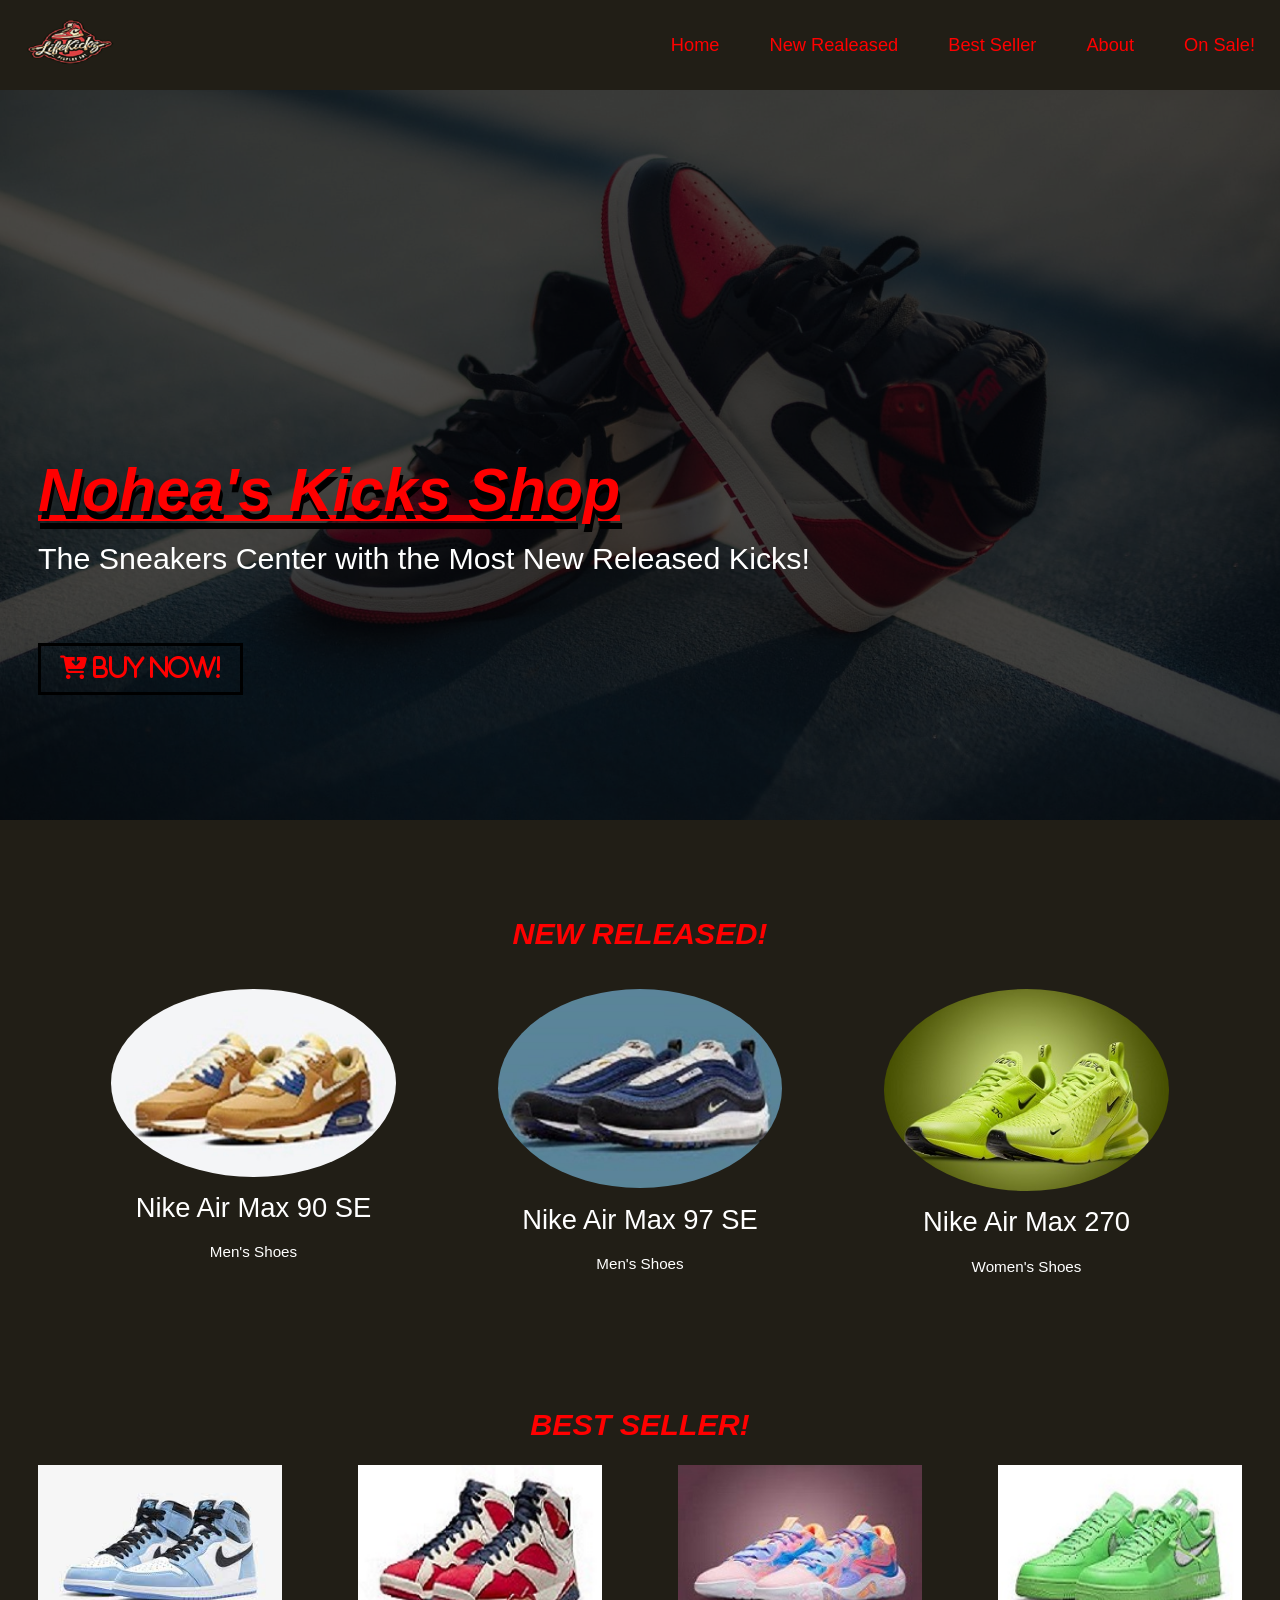
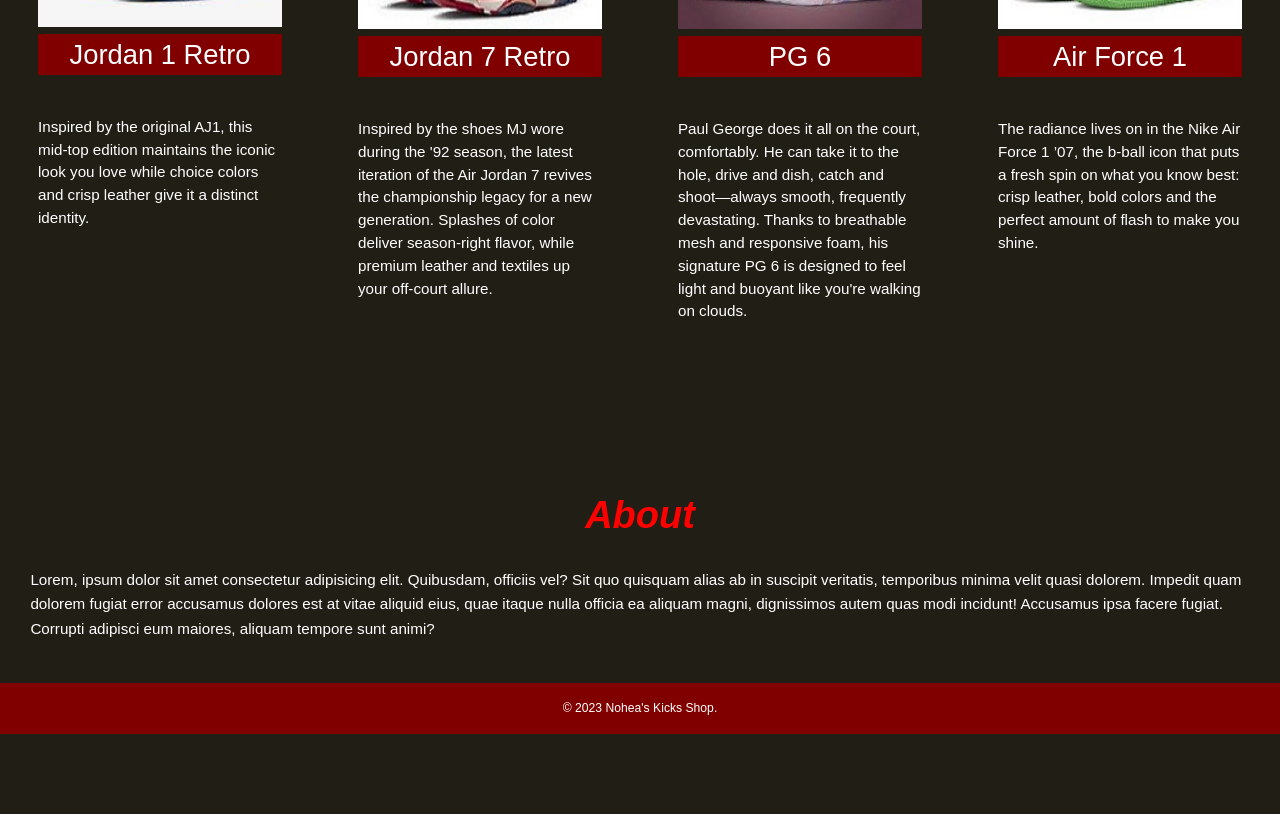
<file: essential_files/coding_examples/css/index.html>
<!DOCTYPE html>
<html lang="en">
<head>
    <meta charset="UTF-8">
    <meta http-equiv="X-UA-Compatible" content="IE=edge">
    <meta name="viewport" content="width=device-width, initial-scale=1.0">
    <title>Nohea's Kicks Shop</title>
    <link rel="shortcut icon" type="image/x-icon" href="images/favicon.ico">

    <link rel="stylesheet" href="css/styles.css">

    <link rel="stylesheet" href="https://cdnjs.cloudflare.com/ajax/libs/font-awesome/6.3.0/css/all.min.css" integrity="sha512-SzlrxWUlpfuzQ+pcUCosxcglQRNAq/DZjVsC0lE40xsADsfeQoEypE+enwcOiGjk/bSuGGKHEyjSoQ1zVisanQ==" crossorigin="anonymous" referrerpolicy="no-referrer"/>
</head>
<body id="home">
    <header class="hero">
        <div id="nav_bar" class="nav_bar">
            <h1 class="logo">
                <a href="#">
                    <img src="images/shop_logo.png" alt="Shop Logo">
                </a>
            </h1>
            <nav>
                <ul>
                    <li><a href="#home">Home</a></li>
                    
                    <li><a href="#new_released">New Realeased</a></li>
                    <li><a href="#best_seller">Best Seller</a></li>
                    <li><a href="#about">About</a></li>
                    <li><a href="https://www.nike.com/w/sale-3yaep?sort=priceAsc" target="_blank">On Sale!</a></li>
                </ul>
            </nav>
        </div>
        <div class="content">
            <h1>Nohea's Kicks Shop</h1>
            <h2>The Sneakers Center with the Most New Released Kicks!</h2>
            <a href="https://www.nike.com/w/new-3n82y" 
            class="btn" 
            target="_blank">
            <i class="fa-solid fa-cart-arrow-down fa-2x" id="cart"> Buy Now!</i>
            </a>
        </div>
    </header>

    <main>
        <!-- NEW RELEASED SECTION -->
        <section id="new_released" 
                class="flex_columns">
            <h1>NEW RELEASED!</h1>
            <div class="flex_items">
                <div>
                    <img src="images/feautured_1.jpg" alt="Featured Shoes 1">
                
                    <h2>Nike Air Max 90 SE</h2>
                    <p>Men's Shoes</p>
                </div>
           
                <div>
                    <img src="images/feautured_2.jpg" alt="Featured Shoes 2">
                    <h2>Nike Air Max 97 SE</h2>
                    <p>Men's Shoes </p>
                </div>

                <div>
                    <img src="images/feautured_3.jpg" alt="Featured Shoes 3">
                    <h2>Nike Air Max 270</h2>
                    <p>Women's Shoes</p>
                </div>
            </div>
        </section>
           <!-- BEST SELLER SECTION -->
        <section id="best_seller" 
                class="flex_columns">
                <h1>BEST SELLER!</h1>
            <div class="row">
                <div class="column">
                    <div class="colomn-1">
                        <img src="images/best_selling_1.jpg" alt="Best Selling 1">
                        <h2>Jordan 1 Retro</h2>
                        <p>Inspired by the original AJ1, this mid-top edition maintains the iconic look you love while choice colors and crisp leather give it a distinct identity.</p>
                    </div>
                </div>

                <div class="column">
                    <div class="colomn-1">
                        <img src="images/best_selling_2.jpg" alt="Best Selling 2">
                        <h2>Jordan 7 Retro</h2>
                        <p>Inspired by the shoes MJ wore during the '92 season, the latest iteration of the Air Jordan 7 revives the championship legacy for a new generation. Splashes of color deliver season-right flavor, while premium leather and textiles up your off-court allure.</p>
                    </div>
                </div>

                <div class="column">
                    <div class="colomn-1">
                        <img src="images/best_selling_3.jpg" alt="Best Selling 3">
                        <h2>PG 6</h2>
                        <p>Paul George does it all on the court, comfortably. He can take it to the hole, drive and dish, catch and shoot—always smooth, frequently devastating. Thanks to breathable mesh and responsive foam, his signature PG 6 is designed to feel light and buoyant like you're walking on clouds.</p>
                    </div>
                </div>

                <div class="column">
                    <div class="colomn-1">
                        <img src="images/best_selling_4.jpg" alt="Best Selling 4">
                        <h2>Air Force 1</h2>
                        <p>The radiance lives on in the Nike Air Force 1 ’07, the b-ball icon that puts a fresh spin on what you know best: crisp leather, bold colors and the perfect amount of flash to make you shine.</p>
                    </div>
                </div>




            </div>
        </section>
        
    </main>
    <div id="about">
        <h1>About</h1>
        <p>Lorem, ipsum dolor sit amet consectetur adipisicing elit. Quibusdam, officiis vel? Sit quo quisquam alias ab in suscipit veritatis, temporibus minima velit quasi dolorem. Impedit quam dolorem fugiat error accusamus dolores est at vitae aliquid eius, quae itaque nulla officia ea aliquam magni, dignissimos autem quas modi incidunt! Accusamus ipsa facere fugiat. Corrupti adipisci eum maiores, aliquam tempore sunt animi?</p>
    </div>

    <footer>
        <p>&copy; 2023 Nohea's Kicks Shop.</p>
    </footer>
    
</body>
</html>
</file>
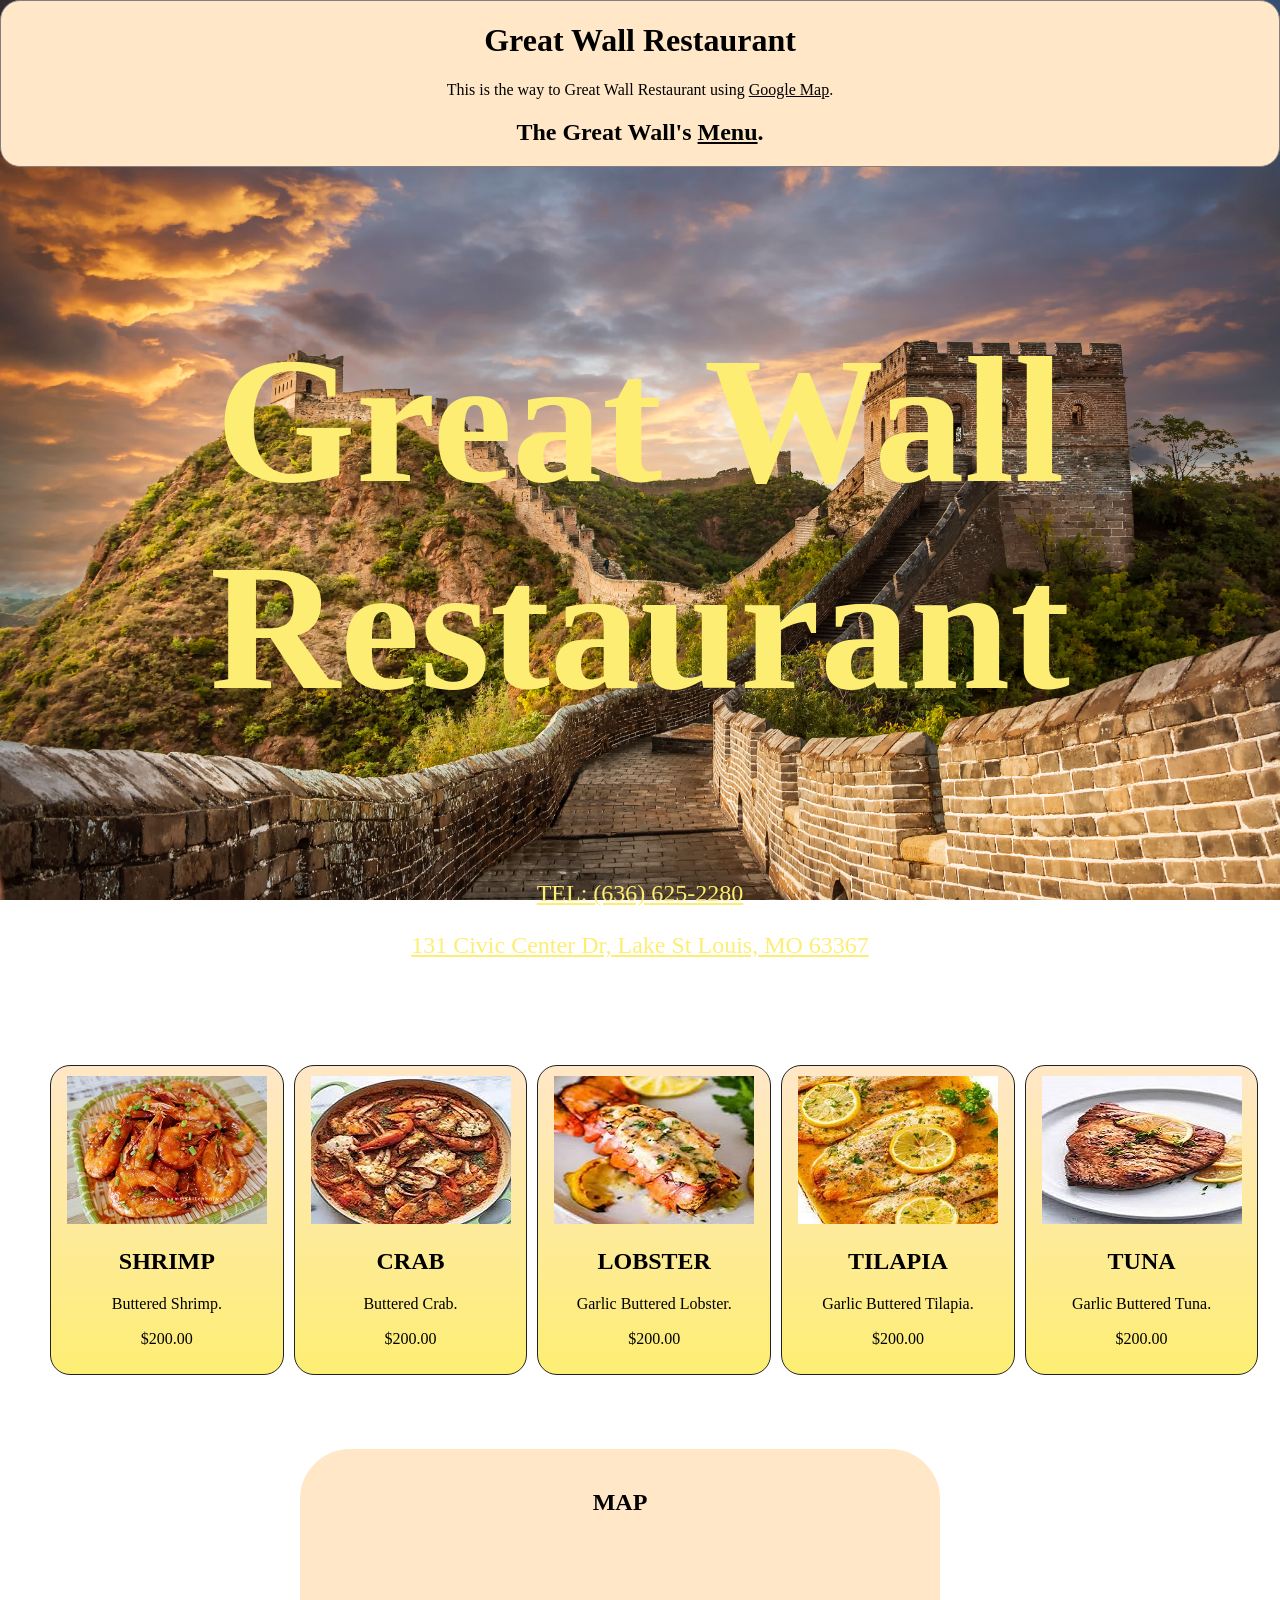
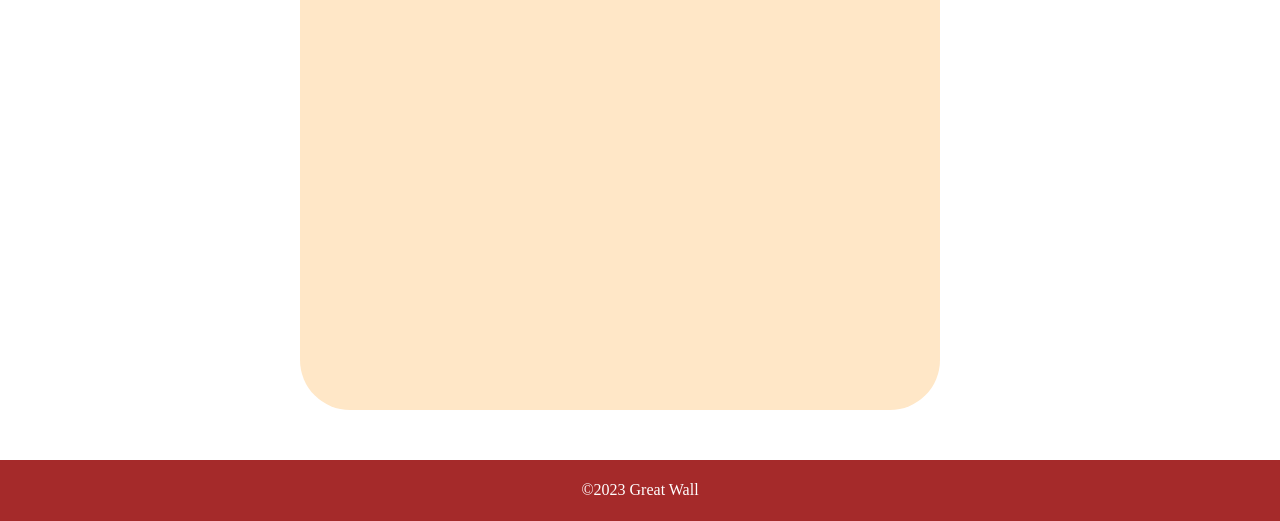
<file: essential_files/coding_examples/landingPage/index.html>
<!--This is the main page or index page of my landing page -->

<!DOCTYPE html>
<html lang="en">
<head>
    <meta charset="UTF-8">
    <meta http-equiv="X-UA-Compatible" content="IE=edge">
    <meta name="viewport" content="width=device-width, initial-scale=1.0">
    <title>Great Wall Restaurant</title>
    <link rel="stylesheet" href="css/normalize.css">
    <link rel="stylesheet" href="css/style.css">
</head>
<body>
    <header>
        <h1>Great Wall Restaurant</h1>

        <p>This is the way to Great Wall Restaurant using <a href="https://www.google.com/maps/dir/38.7416064,-90.537984/great+wall+restaurant+lake+st+louis/@38.7587835,-90.8027472,11z/data=!3m1!4b1!4m9!4m8!1m1!4e1!1m5!1m1!1s0x87decf059337ad7b:0x3dfd6c6aba4a1331!2m2!1d-90.7962627!2d38.7848146" target="_blank">Google Map</a>.</p>

        <h2>The Great Wall's <a href="http://go2greatwall.weebly.com/menu.html" target="_blank">Menu</a>.</h2>
    </header>

    <main>
        <section class="main_section">
            <h2>Great Wall Restaurant</h2>
            <p><a href="tel:(636)625-2280" class="body_link">TEL: (636) 625-2280</a></p>
            <p><a href="geo:38.784823,-90.796252">131 Civic Center Dr, Lake St Louis, MO 63367</a> </p><br><br>
        </section>

        <section class="food_menu">
            <div class="container">
                <ul>
                <li>
                    <div class="col col-5">
                        <div class="card">
                            <img src="css/images/buttered_shrimp.jpg" alt="shrimp picture">
                            <h2>SHRIMP</h2>
                            <p>Buttered Shrimp.</p>
                            <p>$200.00</p>
                        </div>
                    </div>
                </li>
                <li>
                    <div class="col col-5">
                        <div class="card">
                            <img src="css/images/crab.jpg" alt="crab picture">
                            <h2>CRAB</h2>
                            <p>Buttered Crab.</p>
                            <p>$200.00</p>
                        </div>
                    </div>
                </li>
                <li>
                    <div class="col col-5">
                        <div class="card">
                            <img src="css/images/lobsters.jpeg" alt="lobster picture">
                            <h2>LOBSTER</h2>
                            <p>Garlic Buttered Lobster.</p>
                            <p>$200.00</p>
                        </div>
                    </div>
                </li>
                <li>
                    <div class="col col-5">
                        <div class="card">
                            <img src="css/images/tilapia.jpg" alt="tilapia picture">
                            <h2>TILAPIA</h2>
                            <p>Garlic Buttered Tilapia.</p>
                            <p>$200.00</p>
                        </div>
                    </div>
                </li>
                <li>
                    <div class="col col-5">
                        <div class="card">
                            <img src="css/images/tuna.jpg" alt="tuna picture">
                            <h2>TUNA</h2>
                            <p>Garlic Buttered Tuna.</p>
                            <p>$200.00</p>
                        </div>
                    </div>
                </li>
                </ul>
            </div>
        </section>
     
        <section class="map">
            <h2>MAP</h2>
         
            <iframe src="https://www.google.com/maps/embed?pb=!1m18!1m12!1m3!1d199117.72914438273!2d-90.80274715212346!3d38.758783549746816!2m3!1f0!2f0!3f0!3m2!1i1024!2i768!4f13.1!3m3!1m2!1s0x87decf059337ad7b%3A0x3dfd6c6aba4a1331!2sGreat%20Wall!5e0!3m2!1sen!2sus!4v1674753130873!5m2!1sen!2sus" width="600" height="450" style="border:0;" allowfullscreen="" loading="lazy" referrerpolicy="no-referrer-when-downgrade"></iframe>
        </section>
    </main>

    <footer>
        <p>&copy;2023 Great Wall</p>
    </footer>
</body>

</html>
</file>
<file: essential_files/coding_examples/css/css/styles.css>
/*MY CSS FOR HOT3*/

* {
    box-sizing: border-box;
    margin: 0;
    padding: 0;
   
}

body 
{
    
    line-height: 1.6;
    font-family: Arial, Helvetica, sans-serif;
    background-color: rgba(33, 30, 22);
    max-width: 100%;
}



 ul 
{
    list-style: none;
}

 a 
{
    color: red;
    text-decoration: none;
}

 h1, h2 
{
    font-weight: 400;
    line-height: 1.5;
}

p 
{
    margin: .8em 0;
}

img
{
    width: 100%;
}

/* NAVBAR SETTINGS */

.nav_bar 
{
    display: flex;
    flex-direction: row;
    justify-content: space-between;
    align-items: center;
    background-color: rgba(33, 30, 22);
    width: 100%;
    height: 7.4em;
    top: 0;
    padding: 0 2em;
    color: red;
    position: fixed;
}

.nav_bar a
{
    padding: 10px 20px;
    margin: 0 5px;
}

.nav_bar a:hover 
{
   
    border-bottom: 2px solid red;
    color: white;
}

.nav_bar ul 
{
    font-size: 1.5em;
    display: flex;
}

.nav_bar .logo 
{
    font-weight: 500;
   
}


/* HEADER SETTINGS */

.hero 
/*  Sneaker photo by Clément Hélardot on Unsplash   */
{
    background: url('../images/home_image.jpg') no-repeat center center/cover;
    position: relative;
    color: white;
    height: 65vh;
   
}

.hero .content 
{
    display: flex;
    flex-direction: column;
    justify-content: center;
    
   
    height: 100%;
    padding: 0 2.5em;
    


}

.hero .content h1 {
    font-size: 60px;
	font-weight: 700;
    color: red;
    text-shadow: 2px 8px   black;
    text-decoration: underline;
    font-style: italic;
    
    
}

.hero h2 
{
    padding-bottom: 2em;
    font-size: 25px;
}

.btn 
{
    border: 3px solid black;
    max-width: 17%;
    padding: .8em;
    font-weight: 300;
    color: black;
    text-align: center;
   
}

#cart
{
    color: red;
}

.hero * {
    z-index: 10;
}

.hero::before 
{
    content: '';
    position: absolute;
    top: 0;
    left: 0;
    width: 100%;
    height: 100%;
    background: rgba(0, 0, 0, 0.6);

}

/* MAIN / SECTION SETTINGS */
/* New Released Section */
.flex_columns
{
    display: flex;
    flex-direction: column;
    
}

.flex_columns h1
{
    text-align: center;
    font-weight: bold;
    font-size: 2.5em;
    color: red;
    padding: 3em 0 .3em 0;
    font-style: italic;
   
}
.flex_items
{
    height: 20%;
    display: flex;
    flex-direction: row;
    justify-content: space-evenly;
    color: white;
    text-align: center;
    height: 100%;
}

.flex_items img 
{
    border-radius: 50%;
}

.flex_items 
h2, p
{
    font-size: 1.5em;
}

/* BEST SELLER SECTION */

.flex_columns .row
{
    display: flex;
    flex-direction: row;

    color: white;
    
    height: 100%;
    
}

.flex_columns .column 
{
    display: flex;
    flex-direction: column;
    line-height: 1.5;
    padding: 0 2em ;
    margin: .5em;
    flex: 1;
    height: 100%;
}

.flex_columns .column h2

{
    
    text-align: center;
    background-color: maroon;
    margin-bottom: 1.5em;
}
.row img
{
    width: 100%;
    
}


/*ABOUT SETTINGS*/

#about
{
    color: white;
    width: 100%;
    padding: 2em;
    height: 100%;
}

#about h1
{
    text-align: center;
    font-weight: bold;
    font-size: 2.5em;
    color: red;
    padding: 3em 0 .3em 0;
    font-style: italic;
}

footer
{
    text-align: center;
    color: white;
    padding: .5em;
    font-size: .8em;
    background-color: maroon;
}



/*MEDIA QUIRIES*/
/*MOBILE*/
@media only screen and (min-width: 480px) {
   body 
   {
    width: 100%;
    font-size: 50%;
    margin: 0 auto;
   }

   .nav_bar 
   {
        flex-direction: column;
        align-items: center;
        
        position: relative;
        font-size: 1.3em;
   }

  
   
   .nav_bar ul 
   {
        flex-direction: column;
        align-items: center;
        background-color: rgba(33, 30, 22);
        line-height: 2;
       
   }

   .logo 
   {
        max-width: 20%;
        align-items: center;
        margin-right: 50px;
   }

   .hero
   {
  
    height: 60vh;
   }
  .hero .content 
  {
    margin-top: -200px;
   
    
  }


  .hero .content h1
  {
    margin-top: 400px;
  
    font-size: 4em;
  }

  .hero .content h2 
  {
    font-size: 2em;
  }

  .flex_columns h1 
  {
    font-size: 3em;
  }

  .flex_columns .flex_items img
  {
    width: 55%;
    padding: 3px;
  }


  .flex_columns .flex_items p
  {
    font-size: 1.5em;
  }

  .flex_columns .flex_items h2
  {
    font-size: 2em;
  }

  .flex_columns .flex_items 
  {
    display: flex;
    flex-direction: column;
    margin: 5px;
  }



   .flex_columns .row
   {
    flex-direction: column;
    margin: 0 auto;
    width: 80%;
   }
   .flex_columns .row p
   {
    font-size: 1.5em;
   }
   
   .flex_columns .row h2
   {
    font-size: 2em;
   }

   
   .btn
   {
    font-size: 1em;
   
   }

   #about
   {
    font-size: 1.6em;
   }

   footer 
   {
    font-size: 1.2em;
   }

   p {
    font-size: 90%;
   }
}


/*TABLET*/
@media only screen and (min-width: 600px)
{
    body {
      
        width: 100%;
        margin: 0 auto;
        padding: 0;
    }

    .nav_bar 
    {
        display: flex;
        flex-direction: row;
        justify-content: space-between;
       
        font-size: 1.2em;
       
        position: fixed;
        padding: 0;
    }

    .nav_bar ul 
    {
        
        display: flex;
        flex-direction: row;
        
        
        flex-wrap: wrap;
     
    }

 
    .hero
    {
        margin-top: 120px;
        height: 80vh;
        min-height:100vh;
    }



    .logo 
    {   
        min-width: 80px;
        max-width: 90px;
        margin-top: 5px;
    }

    .btn 
    {
       
        font-size: 1em;
    }

    .flex_columns .flex_items
    {
        display: flex;
        flex-direction: row;
       
        
    }

    .flex_columns .flex_items img 
    {
        
        width: 95%;
    }

   

    .flex_columns .row
    {
        display: flex;
        flex-direction: row;
        flex-wrap: wrap;
        margin: 0 auto;
        width: auto;
    }

    .flex_columns .row .column
    {
        flex-direction: column;
        max-width: 60%;
        flex-basis: 33%;
    }


}

/* DESKTOP  */
@media only screen and (min-width: 1200px) 
{
    body 
    {
        font-size: 95%;
        width: 100%;
    }

    .nav_bar 
    {
        font-size: .8em;
        justify-content: space-between;
        align-items: center;
    }
    
    .hero 
    {
       
        height: 90vh;
    }

    .logo
    {
        width: 12%;
    }

    .btn
    {
        font-size: 12px;
    }
    
    .flex_columns .flex_items 
    {
        
        
        margin: 20px;
    }

    .flex_columns .row
    {
        flex-direction: row;
        flex-wrap: nowrap;
    }
    
    #about 
    {
        font-size: 1em;
    }
    p
    {
        font-size: 1em;
    }

    .flex_columns h1 

    {
        font-size: 2em;
    }

    .flex_columns .flex_items h2,
    .flex_columns .row h2 
    {
        font-size: 1.8em;
    }

    .flex_columns .row p,
    .flex_columns .flex_items p 
    {
        font-size: 1em;
    } 

    footer 
    {
        font-size: 80%;
    }
}
</file>
<file: essential_files/coding_examples/landingPage/css/style.css>
/* This is my css for HOT number 2*/
/**{
    box-sizing: border-box;
}*/

/* HEADER SETTINGS*/
header {
    margin: 0;
    text-align: center;
    border: 1px solid gray;
    border-radius: 20px;
    background-color: #ffe7c7;
    color: black;
}

header a{
    color: rgb(0, 0, 0);
    
}
/* body settings  */
body {
    background-image: url("../css/images/greatWall_background.jpeg");
    background-repeat: no-repeat;
    background-attachment: fixed;
    background-size: cover;
}

/* main settings */
.main_section {
    width: 100%;
    text-align: center;
    color: #fdee73;
    font-size: 1.5em;
}
.main_section h2{
    font-size: 20vh;
}

.main_section a {
    color: #fdee73;
}

/* food menu settings */
.food_menu ul {
    list-style-type: none;
    color: black;
}


.container {
    padding: 5px;
    min-height: 100px;
    position: relative;
    margin: 0 auto;
}


.col {
    float: left;
    position: relative;
    padding: 5px;
}



.col-5 {
    width: 19%;
}

.card {
    border: 1px solid #222;
    border-radius: 20px;
    padding: 10px;
    background-image: linear-gradient(#ffe7c7,#fdee73);
    text-align: center;
}

/* MAP SETTINGS*/
.map {
    text-align: center;
    margin: 300px;
    margin-bottom: 50px;
    padding: 20px;
    width: 50%;
    border-radius: 50px;
    color: black;
    background-color: #ffe7c7;
    box-sizing: border-box;
}

/* FOOTER SETTINGS */

footer {
    color: white;
    background-color: brown;
    text-align: center;
    padding: 5px;
}
</file>
